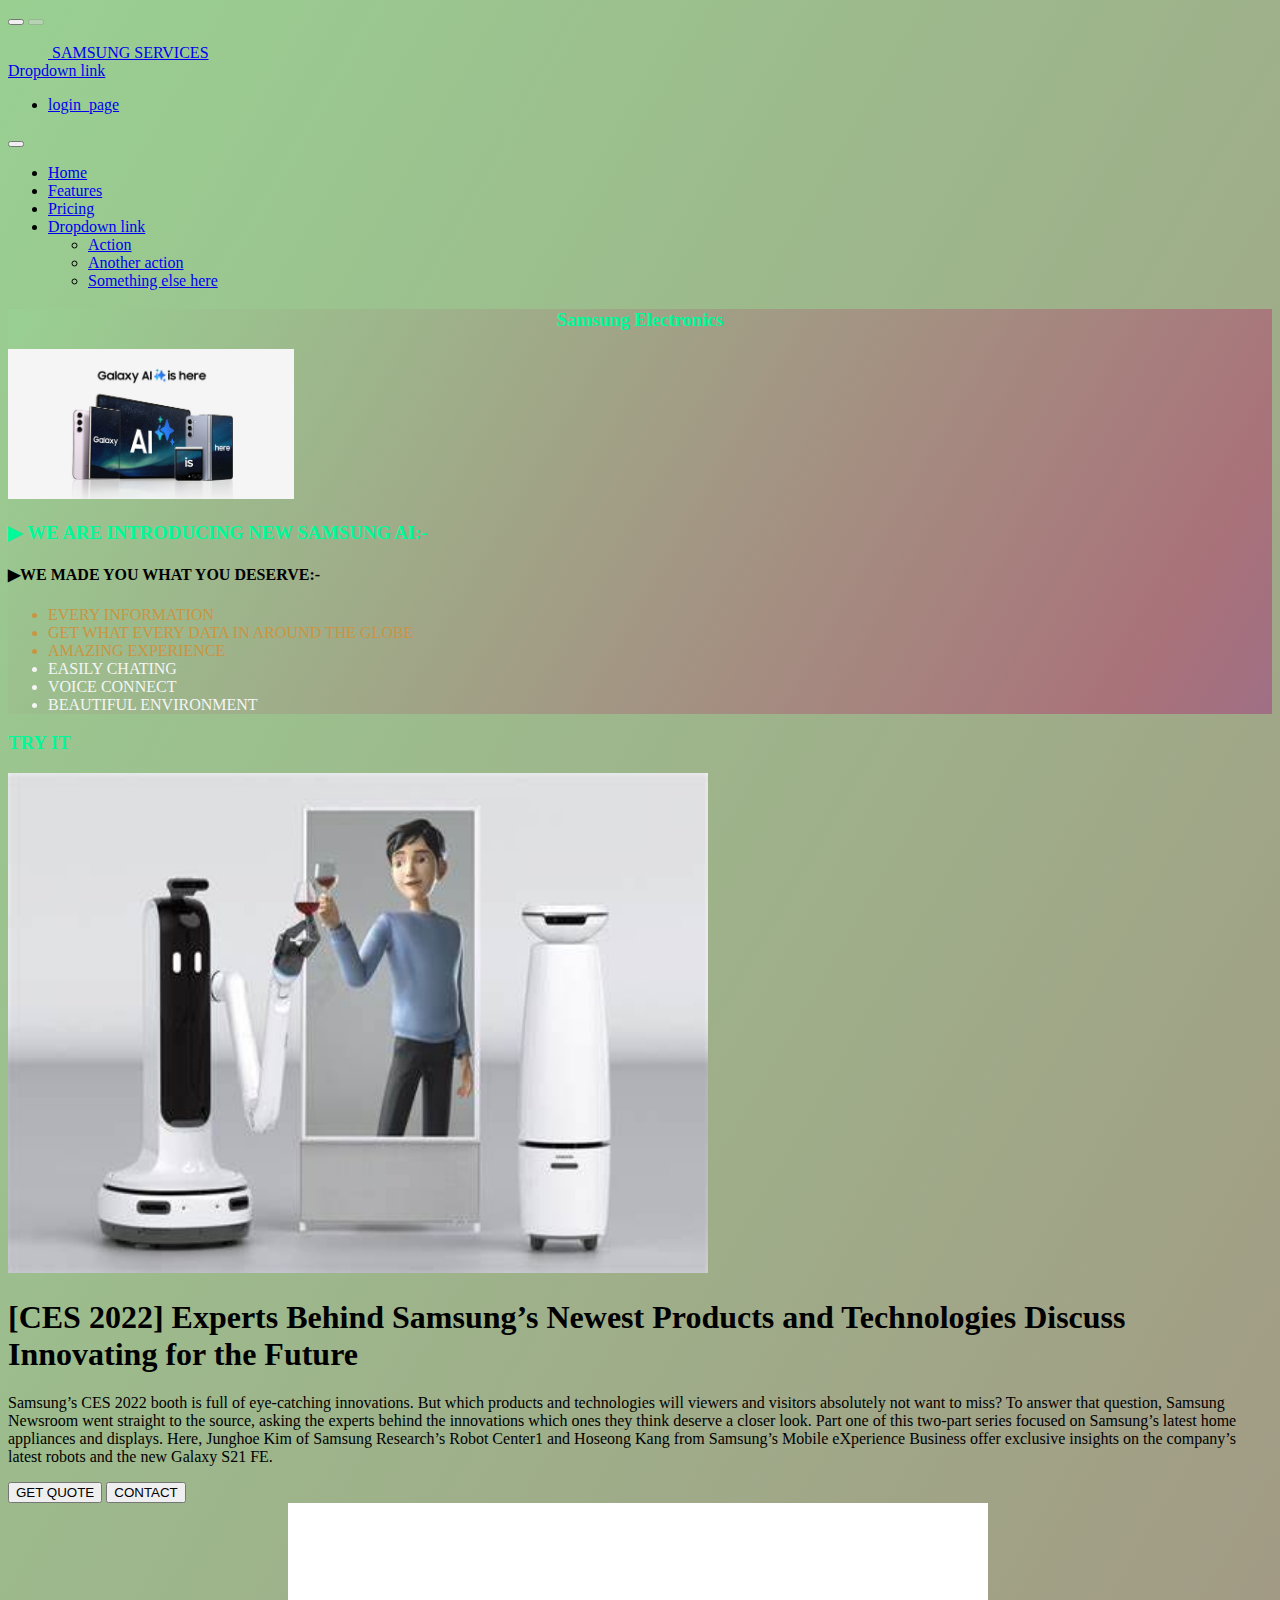
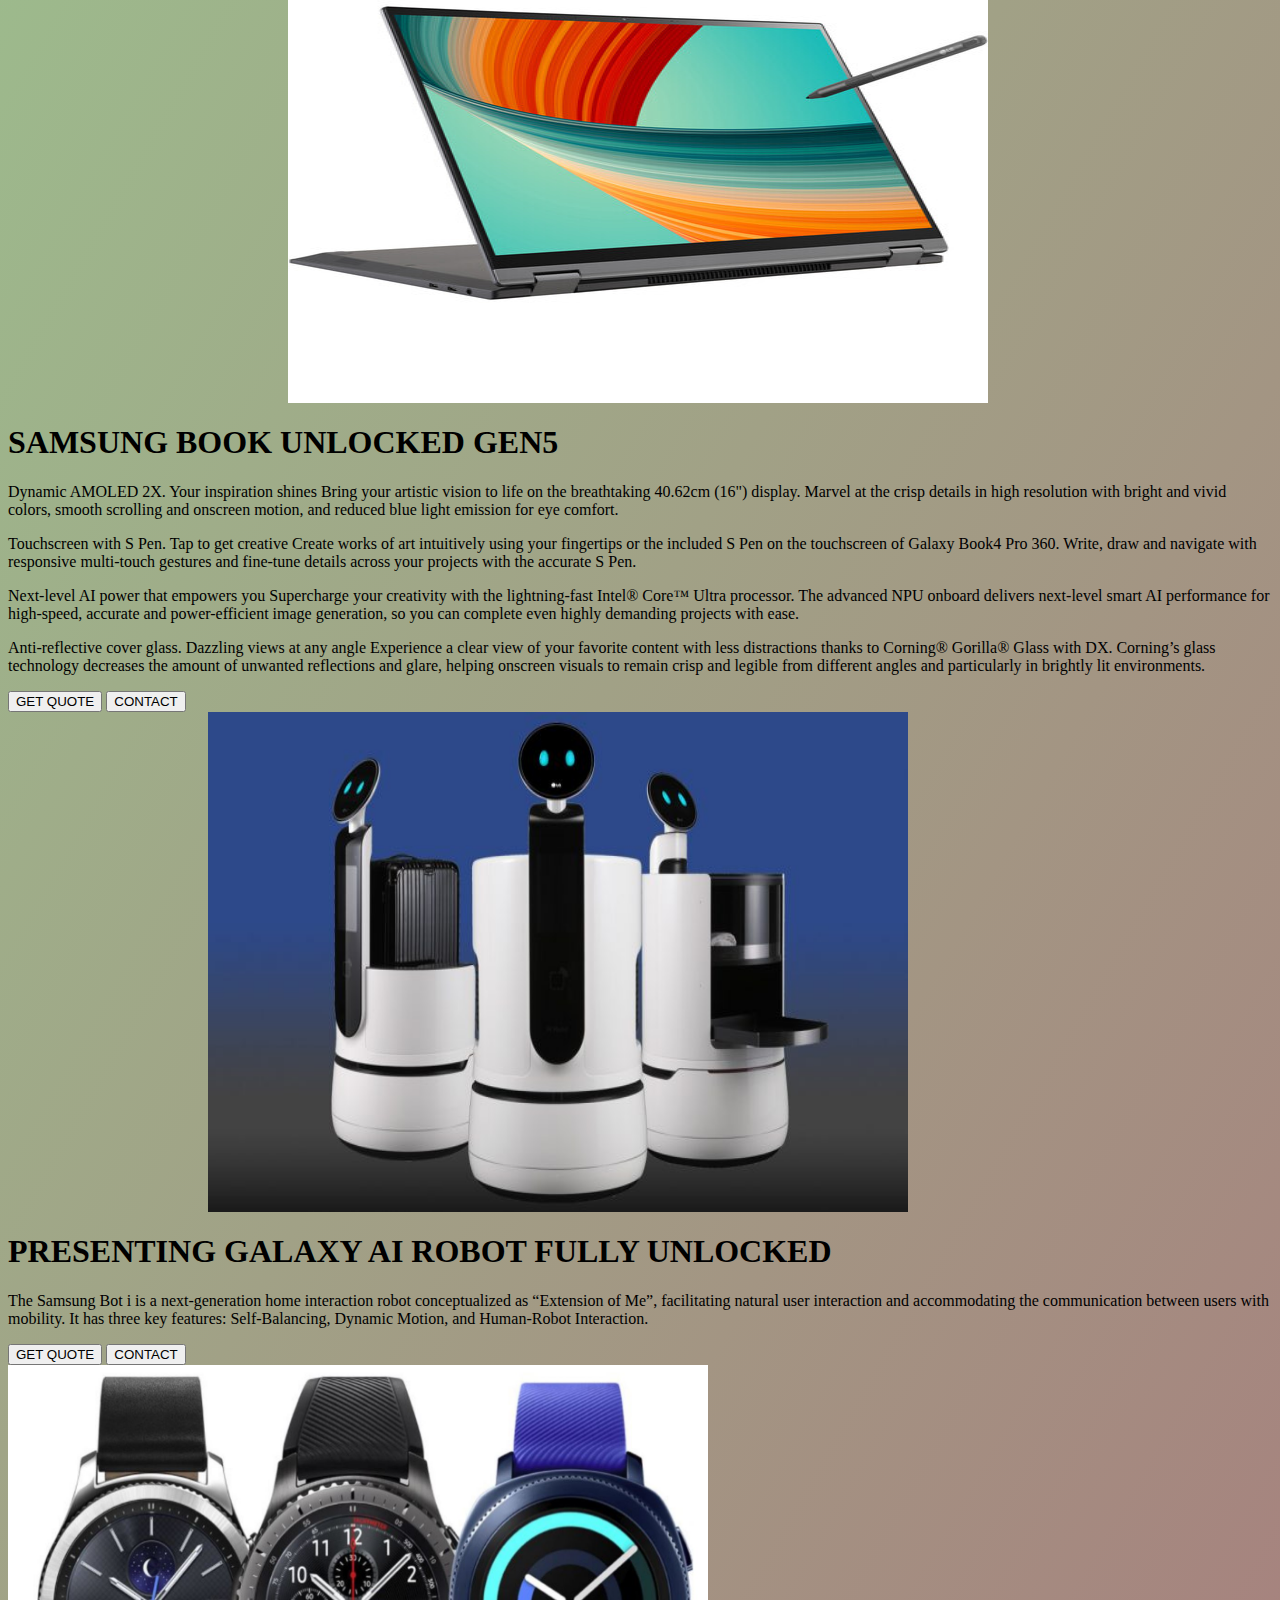
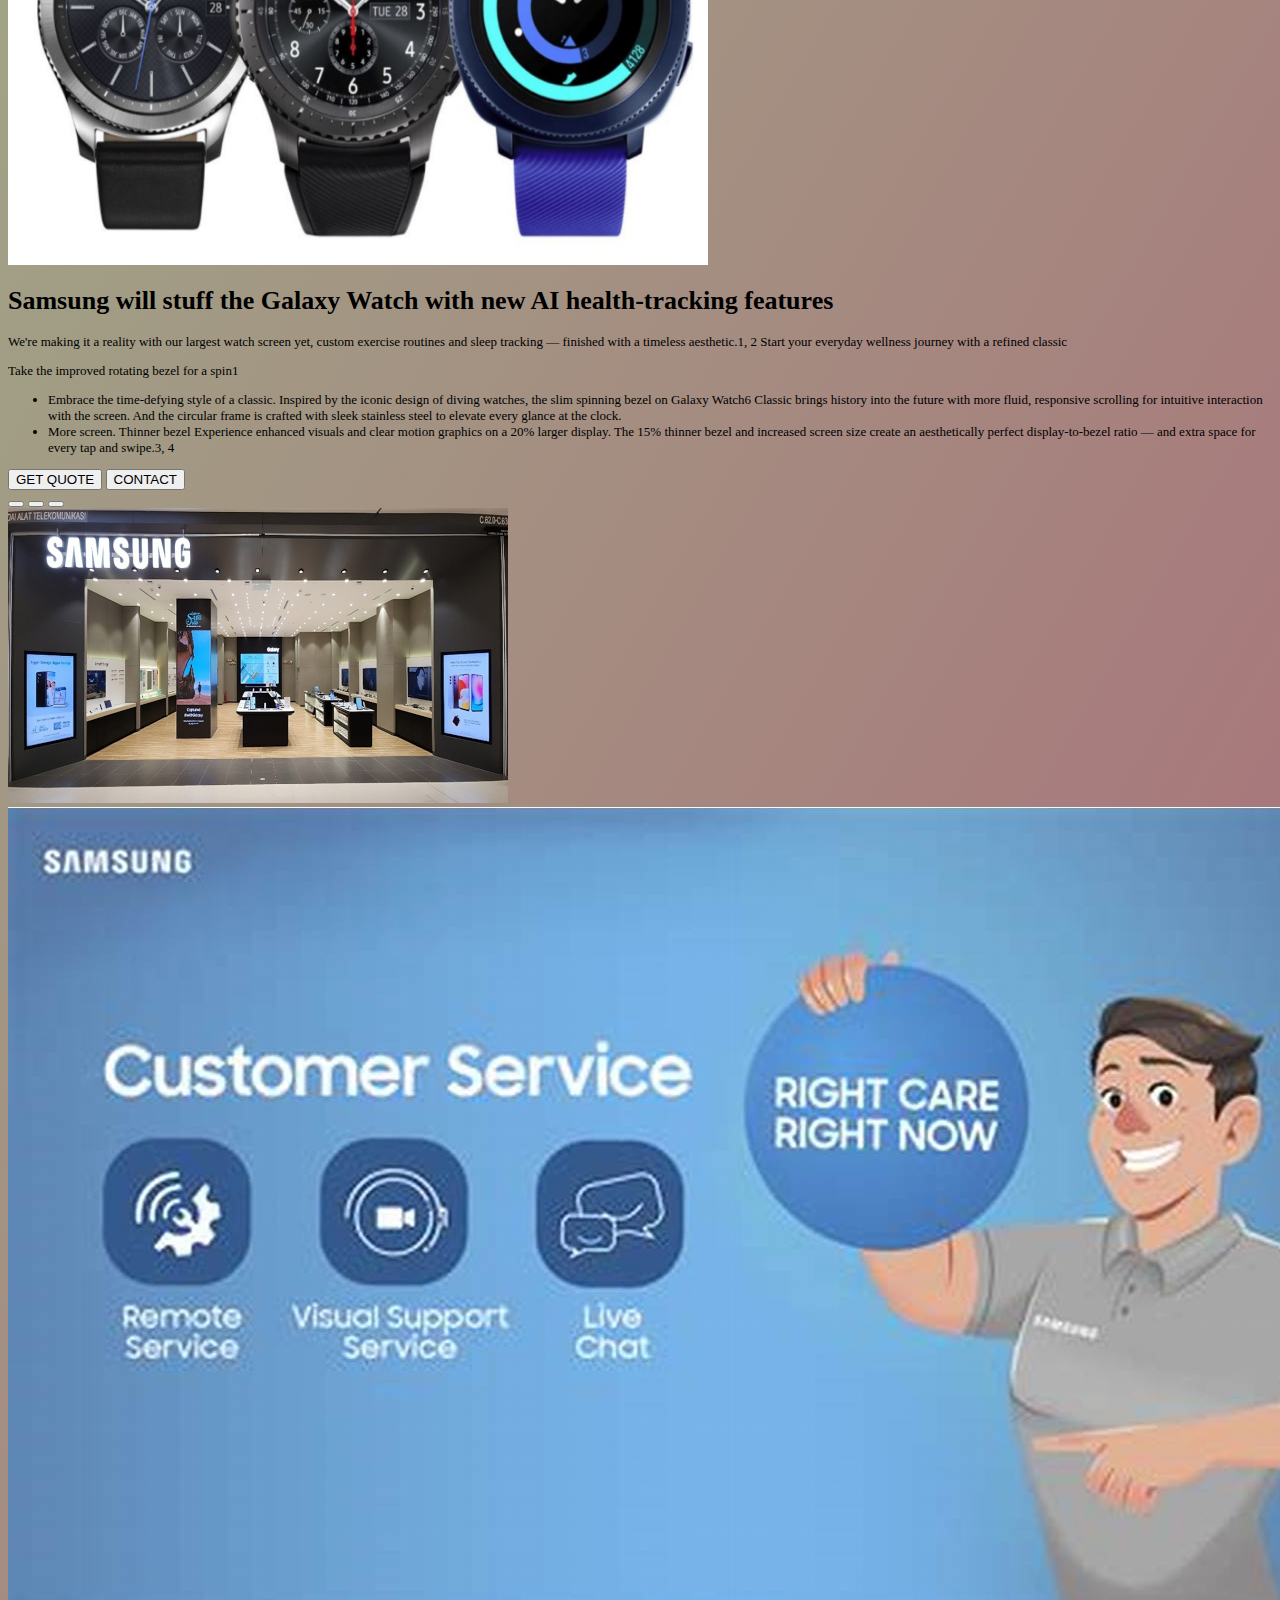
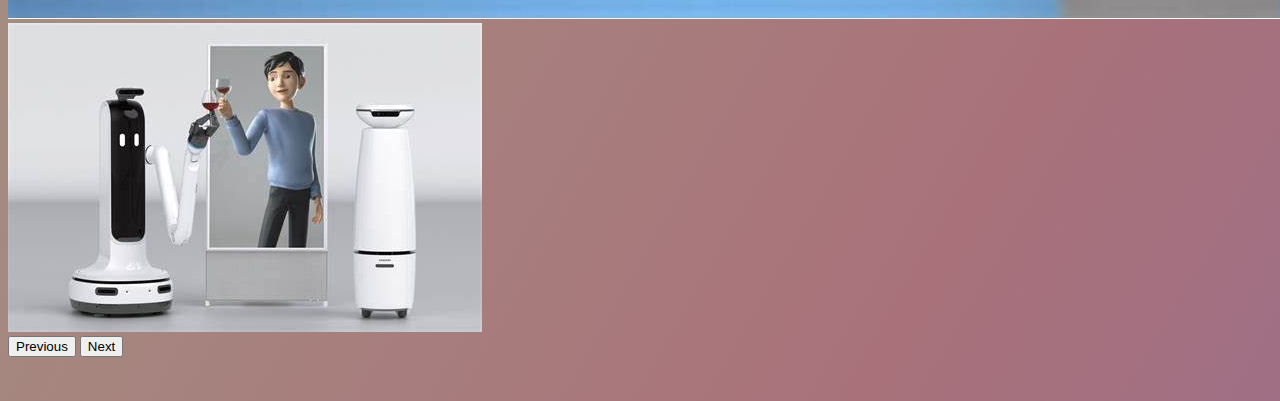
<file: index.html>
<!DOCTYPE html>
<html lang="en">
  <body class="gradient-background">
    
 
<head>

    <meta charset="UTF-8">
    <meta name="viewport" content="width=device-width, initial-scale=1.0">
    <title>samsung </title>
    
        <link rel="stylesheet" href="./main.css">
        <link href="https://cdn.jsdelivr.net/npm/bootstrap@5.3.0-alpha2/dist/css/bootstrap.min.css" rel="stylesheet"
    integrity="sha384-aFq/bzH65dt+w6FI2ooMVUpc+21e0SRygnTpmBvdBgSdnuTN7QbdgL+OapgHtvPp" crossorigin="anonymous">
        <div class="container">
          <div>
            
          </div>
          
            <header class="d-flex flex-wrap justify-content-center py-3 mb-4 border-bottom">
              <div>
                <div data-bs-theme="dark">
                  <button type="button" class="btn-close" aria-label="Close"></button>
                  <button type="button" class="btn-close" disabled aria-label=\></button>
                </div>
              </div>
              <a href="/" class="d-flex align-items-center mb-3 mb-md-0 me-md-auto link-body-emphasis text-decoration-none">
                <svg class="bi me-2" width="40" height="32"><use xlink:href="#bootstrap"></use></svg>
                <span class="fs-4">SAMSUNG SERVICES</span>
              </a>
              <div>
                <div class="dropdown">
                  <a class="btn btn-secondary dropdown-toggle" href="#" role="button" data-bs-toggle="dropdown" aria-expanded="false">
                    Dropdown link
                  </a>
                
                  <ul class="dropdown-menu">
                    <li><a class="dropdown-item" href="login2.html">login_page</a>
                    
                    </li>
           
                  </ul>
                </div>
              </div>
        
              <nav class="navbar navbar-expand-lg bg-body-tertiary">
                <div class="container-fluid">
                  <a class="navbar-brand" href="#"></a>
                  <button class="navbar-toggler" type="button" data-bs-toggle="collapse" data-bs-target="#navbarNavDropdown" aria-controls="navbarNavDropdown" aria-expanded="false" aria-label="Toggle navigation">
                    <span class="navbar-toggler-icon"></span>
                  </button>
                  <div class="collapse navbar-collapse" id="navbarNavDropdown">
                    <ul class="navbar-nav">
                      <li class="nav-item">
                        <a class="nav-link active" aria-current="page" href="#">Home</a>
                      </li>
                      <li class="nav-item">
                        <a class="nav-link" href="#">Features</a>
                      </li>
                      <li class="nav-item">
                        <a class="nav-link" href="#">Pricing</a>
                      </li>
                      <li class="nav-item dropdown">
                        <a class="nav-link dropdown-toggle" href="#" role="button" data-bs-toggle="dropdown" aria-expanded="false">
                          Dropdown link
                        </a>
                        <ul class="dropdown-menu">
                          <li><a class="dropdown-item" href="#">Action</a></li>
                          <li><a class="dropdown-item" href="#">Another action</a></li>
                          <li><a class="dropdown-item" href="#">Something else here</a></li>
                        </ul>
                      </li>
                    </ul>
                  </div>
                </div>
              </nav>
            </header>
          </div>
         
<section id="Samsung Electronics" class="gradient-background">
</head>
<body>
    <center><h3>Samsung Electronics</h3></center>
    <img src="./image/galaxyai_social-thumbnail_1200x630_v1.webp" class="d-block mx-lg-auto img-fluid" alt="app demo"  height="150">
     
</body>
<body class="my-class" class="gradient-backround">
<h3>▶ WE ARE INTRODUCING NEW SAMSUNG AI:-  </h3>
<H4>▶WE MADE YOU WHAT YOU DESERVE:-</H4>
<div class="box" >
    <ul> 
<LI class="done1"> EVERY INFORMATION </LI>
<LI class="done1">GET WHAT EVERY DATA IN AROUND THE GLOBE </LI>
<LI class="done1">AMAZING EXPERIENCE</LI>
<LI class="done5">EASILY CHATING </LI>
<LI class="done5">VOICE CONNECT</LI>
<LI class="done5">BEAUTIFUL ENVIRONMENT</LI>
<ul>
</div>
</section>

<H3>TRY IT </H3>
 <div class="grid-container">
    <div class="container col-xxl-12 px-10 py-8">
        <div class="row flex-lg-row-reverse align-items-center g-5 py-5">
          <div class="col-10 col-sm-8 col-lg-6">
            <img src="./image/SAMSUNG.IMG2.jpeg" class="d-block mx-lg-auto img-fluid" alt="" width="700" height="500" loading="lazy">
          </div>
          <div class="col-lg-6">
            <h1 class="display-5 fw-bold text-body-emphasis lh-1 mb-3">[CES 2022] Experts Behind Samsung’s Newest Products and Technologies Discuss Innovating for the Future</h1>
            <p class="lead">Samsung’s CES 2022 booth is full of eye-catching innovations. But which products and technologies will viewers and visitors absolutely not want to miss? To answer that question, Samsung Newsroom went straight to the source, asking the experts behind the innovations which ones they think deserve a closer look.

 

                Part one of this two-part series focused on Samsung’s latest home appliances and displays. Here, Junghoe Kim of Samsung Research’s Robot Center1 and Hoseong Kang from Samsung’s Mobile eXperience Business offer exclusive insights on the company’s latest robots and the new Galaxy S21 FE.
                
                 </p>
            <div class="d-grid gap-2 d-md-flex justify-content-md-start">
              <button type="button" class="btn btn-primary btn-lg px-4 me-md-2">GET QUOTE</button>
              <button type="button" class="btn btn-outline-secondary btn-lg px-4">CONTACT</button>
            </div>
          </div>
        </div>
      </div>
      
       
        <div class="row flex-lg-row-reverse align-items-center g-5 py-5">
         
          <div class="col-12 col-sm-10 col-lg-8">
            <img class="book-io" src="./image/LAPTOP.jpg" class="d-block mx-lg-auto img-fluid" alt="" width="700" height="500" loading="lazy">
          </div>
          <div class="col-lg-6">
            <h1 class="display-5 fw-bold text-body-emphasis lh-1 mb-3">SAMSUNG BOOK UNLOCKED GEN5</h1>
            <p class="lead"> Dynamic AMOLED 2X. Your inspiration shines
                Bring your artistic vision to life on the breathtaking 40.62cm (16") display. Marvel at the crisp details in high resolution with bright and vivid colors, smooth scrolling and onscreen motion, and reduced blue light emission for eye comfort.</p>
                
               <P> Touchscreen with S Pen. Tap to get creative
                Create works of art intuitively using your fingertips or the included S Pen on the touchscreen of Galaxy Book4 Pro 360. Write, draw and navigate with responsive multi-touch gestures and fine-tune details across your projects with the accurate S Pen.</P>
                
              <P>  Next-level AI power that empowers you
                Supercharge your creativity with the lightning-fast Intel® Core™ Ultra processor. The advanced NPU onboard delivers next-level smart AI performance for high-speed, accurate and power-efficient image generation, so you can complete even highly demanding projects with ease.</P>
                
                
               <P>Anti-reflective cover glass. Dazzling views at any angle
                Experience a clear view of your favorite content with less distractions thanks to Corning® Gorilla® Glass with DX. Corning’s glass technology decreases the amount of unwanted reflections and glare, helping onscreen visuals to remain crisp and legible from different angles and particularly in brightly lit environments.</p>
            <div class="d-grid gap-2 d-md-flex justify-content-md-start">
              <button type="button" class="btn btn-primary btn-lg px-4 me-md-2">GET QUOTE</button>
              <button type="button" class="btn btn-outline-secondary btn-lg px-4">CONTACT</button>
            </div>
          </div>
        </div>
      </div>
      
        <div class="row flex-lg-row-reverse align-items-center g-5 py-5">
          <div class="col-10 col-sm-10 col-lg-10">
           <img class="robot-image " src="./image/SAMSUNG ROBOT.jpg" class="d-block mx-lg-auto img-fluid" alt="" width="700" height="500" loading="lazy">
        </div>
          <div class="col-lg-10">
            <h1 class="display-5 fw-bold text-body-emphasis lh-1 mb-3">PRESENTING GALAXY AI ROBOT FULLY UNLOCKED</h1>
            <p class="lead">The Samsung Bot i is a next-generation home interaction robot conceptualized as “Extension of Me”, facilitating natural user interaction and accommodating the communication between users with mobility. It has three key features: Self-Balancing, Dynamic Motion, and Human-Robot Interaction.
                 </p>
            <div class="d-grid gap-2 d-md-flex justify-content-md-start">
              <button type="button" class="btn btn-primary btn-lg px-4 me-md-2">GET QUOTE</button>
              <button type="button" class="btn btn-outline-secondary btn-lg px-4">CONTACT</button>
            </div>
          </div>
        </div>
      </div>
      
      <div class="container col-xxl-12 px-10 py-8">
        <div class="watch-1">
        <div class="row flex-lg-row-reverse align-items-center g-5 py-5">
          <div class="col-16 col-sm-14 col-lg-10">

          <div class="left card"> <img  src="./image/gears2.jpeg" class="d-block mx-lg-auto img-fluid" alt="" width="700" height="500" loading="lazy">
          </div>
          <div class="col-lg-6">
            <h1 class="display-5 fw-bold text-body-emphasis lh-1 mb-3">Samsung will stuff the Galaxy Watch with new AI health-tracking features</h1>
            <p class="lead">We're making it a reality with our largest watch screen yet, custom exercise routines and sleep tracking — finished with a timeless aesthetic.1, 2

                Start your everyday wellness journey with a refined classic
                 </p>
                 <P>Take the improved
                    rotating bezel for a spin1
                    <UL>
                <LI>
                    Embrace the time-defying style of a classic. Inspired by the iconic design of diving watches, the slim spinning bezel on Galaxy Watch6 Classic brings history into the future with more fluid, responsive scrolling for intuitive interaction with the screen. And the circular frame is crafted with sleek stainless steel to elevate every glance at the clock.  
                </LI>
                <LI>More screen.
                    Thinner bezel
                    Experience enhanced visuals and clear motion graphics on a 20% larger display. The 15% thinner bezel and increased screen size create an aesthetically perfect display-to-bezel ratio — and extra space for every tap and swipe.3, 4</LI>
            </UL>
            </P>
            <div class="d-grid gap-5 d-md-flex justify-content-md-start">
              <button type="button" class="btn btn-primary btn-lg px-4 me-md-2">GET QUOTE</button>
              <button type="button" class="btn btn-outline-secondary btn-lg px-4">CONTACT</button>
            </div>
          </div>
        </div>
      </div>
</div>
</div>



</div>
  <section>
    <div class="container">
      <div id="carouselExampleIndicators" class="carousel slide">
        <div class="carousel-indicators">
          <button type="button" data-bs-target="#carouselExampleIndicators" data-bs-slide-to="0" class="active"
            aria-current="true" aria-label="Slide 1"></button>
          <button type="button" data-bs-target="#carouselExampleIndicators" data-bs-slide-to="1"
            aria-label="Slide 2"></button>
          <button type="button" data-bs-target="#carouselExampleIndicators" data-bs-slide-to="2"
            aria-label="Slide 3"></button>
        </div>
        <div class="carousel-inner">
          <div class="carousel-item active">
            <img src="./image/Samsung-Experience-Store-TRX.jpg" class="d-block w-100" alt="store">
          </div>
          <div class="carousel-item">
            <img src="./image/OIP.jpeg" class="d-block w-100" alt="global">
          </div>
          <div class="carousel-item">
            <img src="./image/SAMSUNG.IMG2.jpeg" class="d-block w-100" alt="support">
          </div>
        </div>
        <button class="carousel-control-prev" type="button" data-bs-target="#carouselExampleIndicators"
          data-bs-slide="prev">
          <span class="carousel-control-prev-icon" aria-hidden="true"></span>
          <span class="visually-hidden">Previous</span>
        </button>
        <button class="carousel-control-next" type="button" data-bs-target="#carouselExampleIndicators"
          data-bs-slide="next">
          <span class="carousel-control-next-icon" aria-hidden="true"></span>
          <span class="visually-hidden">Next</span>
        </button>
      </div>
    </div>
    <div class="container">
      <footer class="row row-cols-1 row-cols-sm-2 row-cols-md-5 py-5 my-5 border-top">
        <div class="col mb-3">
          <a href="/" class="d-flex align-items-center mb-3 link-body-emphasis text-decoration-none">
            <svg class="bi me-2" width="40" height="32"><use xlink:href="#bootstrap"></use></svg>
          </a>
          
        </div>
    
  </section>




  <section>

<script src="https://cdn.jsdelivr.net/npm/bootstrap@5.3.3/dist/js/bootstrap.bundle.min.js" integrity="sha384-YvpcrYf0tY3lHB60NNkmXc5s9fDVZLESaAA55NDzOxhy9GkcIdslK1eN7N6jIeHz" crossorigin="anonymous"></script>
</body>
</html>
 </body>
</file>
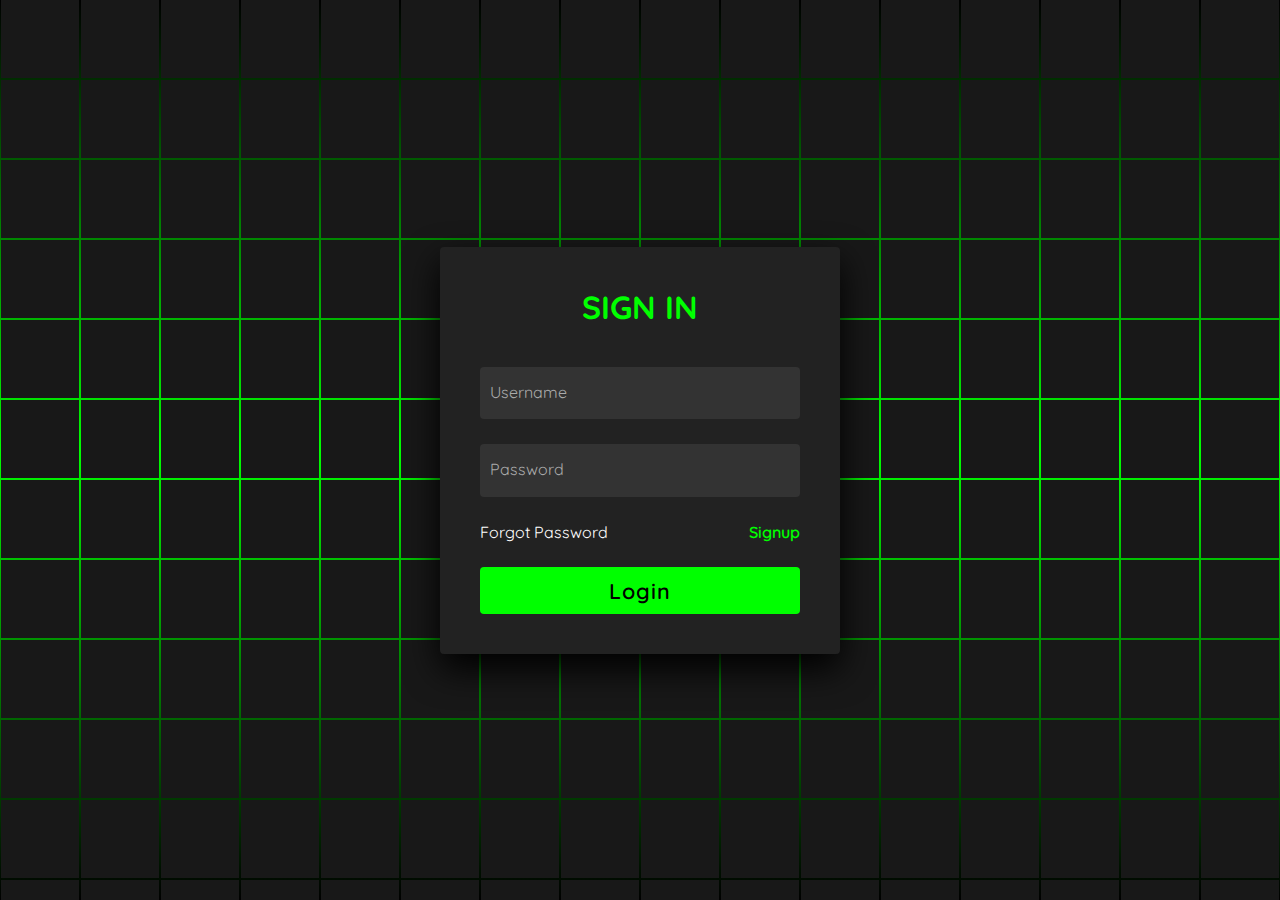
<file: login2.html>
<!doctype html>

<html lang="en"> 

 <head> 

  <meta charset="UTF-8"> 

  <title>login page</title> 

  <link rel="stylesheet" href="./login.css"> 




 </head> 

 <body> <!-- partial:index.partial.html --> 

  <section> <span></span> <span></span> <span></span> <span></span> <span></span> <span></span> <span></span> <span></span> <span></span> <span></span> <span></span> <span></span> <span></span> <span></span> <span></span> <span></span> <span></span> <span></span> <span></span> <span></span> <span></span> <span></span> <span></span> <span></span> <span></span> <span></span> <span></span> <span></span> <span></span> <span></span> <span></span> <span></span> <span></span> <span></span> <span></span> <span></span> <span></span> <span></span> <span></span> <span></span> <span></span> <span></span> <span></span> <span></span> <span></span> <span></span> <span></span> <span></span> <span></span> <span></span> <span></span> <span></span> <span></span> <span></span> <span></span> <span></span> <span></span> <span></span> <span></span> <span></span> <span></span> <span></span> <span></span> <span></span> <span></span> <span></span> <span></span> <span></span> <span></span> <span></span> <span></span> <span></span> <span></span> <span></span> <span></span> <span></span> <span></span> <span></span> <span></span> <span></span> <span></span> <span></span> <span></span> <span></span> <span></span> <span></span> <span></span> <span></span> <span></span> <span></span> <span></span> <span></span> <span></span> <span></span> <span></span> <span></span> <span></span> <span></span> <span></span> <span></span> <span></span> <span></span> <span></span> <span></span> <span></span> <span></span> <span></span> <span></span> <span></span> <span></span> <span></span> <span></span> <span></span> <span></span> <span></span> <span></span> <span></span> <span></span> <span></span> <span></span> <span></span> <span></span> <span></span> <span></span> <span></span> <span></span> <span></span> <span></span> <span></span> <span></span> <span></span> <span></span> <span></span> <span></span> <span></span> <span></span> <span></span> <span></span> <span></span> <span></span> <span></span> <span></span> <span></span> <span></span> <span></span> <span></span> <span></span> <span></span> <span></span> <span></span> <span></span> <span></span> <span></span> <span></span> <span></span> <span></span> <span></span> <span></span> <span></span> <span></span> <span></span> <span></span> <span></span> <span></span> <span></span> <span></span> <span></span> <span></span> <span></span> <span></span> <span></span> <span></span> <span></span> <span></span> <span></span> <span></span> <span></span> <span></span> <span></span> <span></span> <span></span> <span></span> <span></span> <span></span> <span></span> <span></span> <span></span> <span></span> <span></span> <span></span> <span></span> <span></span> <span></span> <span></span> <span></span> <span></span> <span></span> <span></span> <span></span> <span></span> <span></span> <span></span> <span></span> <span></span> <span></span> <span></span> <span></span> <span></span> <span></span> <span></span> <span></span> <span></span> <span></span> <span></span> <span></span> <span></span> <span></span> <span></span> <span></span> <span></span> <span></span> <span></span> <span></span> <span></span> <span></span> <span></span> <span></span> <span></span> <span></span> <span></span> <span></span> <span></span> <span></span> <span></span> <span></span> <span></span> <span></span> <span></span> <span></span> <span></span> <span></span> <span></span> <span></span> <span></span> <span></span> <span></span> <span></span> <span></span> <span></span> <span></span> <span></span> <span></span> <span></span> <span></span> <span></span> <span></span> <span></span> <span></span> <span></span> <span></span> 

   <div class="signin"> 

    <div class="content"> 

     <h2>Sign In</h2> 

     <div class="form"> 

      <div class="inputBox"> 

       <input type="text" required> <i>Username</i> 

      </div> 

      <div class="inputBox"> 

       <input type="password" required> <i>Password</i> 

      </div> 

      <div class="links"> <a href="#">Forgot Password</a> <a href="#">Signup</a> 

      </div> 

      <div class="inputBox"> 

       <input type="submit" value="Login"> 

      </div> 

     </div> 

    </div> 

   </div> 

  </section> <!-- partial --> 

 </body>

</html>
</file>
<file: main.css>
.gradient-background {
    background: linear-gradient(300deg, #5557da, #a9727a, #99d092);
    background-size: 180% 180%;
    animation: gradient-animation 18s ease infinite;
    
    
    
    background-color: #f2f2f2;
  
  }

.samsung-image{
    height:  18rem,  ;
    width: 18rem;
    border-radius: 50%;
    width: 400px;
    height: 400px;
    max-width: 800px;
 
    background-color: #f2f2f2;
   
}

.book-io{
    display: flex;
   
    max-width: 800px;
    font-family:Arial, Helvetica, sans-serif;
    background-color:#f2f2f2;
    margin-left:280px;
}

.robot-image{
    display: flex;
   
    max-width: 800px;
    font-family:Arial, Helvetica, sans-serif;
    background-color:#f2f2f2;
    margin-left:200px;
   
}
.watch-1{
    font-size:small;
    font-family: fantasy;
}

body{
    background-color: antiquewhite(255, 91, 91);
}

h3{
    color:mediumspringgreen;
}

li.done1{
    color: rgb(202, 149, 64);
}

li.done5{
    color: whitesmoke;
    
}
</file>
<file: login.css>
@import url('https://fonts.googleapis.com/css2?family=Quicksand:wght@300;400;500;600;700&display=swap');
*
{
  margin: 0;
  padding: 0;
  box-sizing: border-box;
  font-family: 'Quicksand', sans-serif;
}
body 
{
  display: flex;
  justify-content: center;
  align-items: center;
  min-height: 100vh;
  background: #000;
}
section 
{
  position: absolute;
  width: 100vw;
  height: 100vh;
  display: flex;
  justify-content: center;
  align-items: center;
  gap: 2px;
  flex-wrap: wrap;
  overflow: hidden;
}
section::before 
{
  content: '';
  position: absolute;
  width: 100%;
  height: 100%;
  background: linear-gradient(#000,#0f0,#000);
  animation: animate 5s linear infinite;
}
@keyframes animate 
{
  0%
  {
    transform: translateY(-100%);
  }
  100%
  {
    transform: translateY(100%);
  }
}
section span 
{
  position: relative;
  display: block;
  width: calc(6.25vw - 2px);
  height: calc(6.25vw - 2px);
  background: #181818;
  z-index: 2;
  transition: 1.5s;
}
section span:hover 
{
  background: #0f0;
  transition: 0s;
}

section .signin
{
  position: absolute;
  width: 400px;
  background: #222;  
  z-index: 1000;
  display: flex;
  justify-content: center;
  align-items: center;
  padding: 40px;
  border-radius: 4px;
  box-shadow: 0 15px 35px rgba(0,0,0,9);
}
section .signin .content 
{
  position: relative;
  width: 100%;
  display: flex;
  justify-content: center;
  align-items: center;
  flex-direction: column;
  gap: 40px;
}
section .signin .content h2 
{
  font-size: 2em;
  color: #0f0;
  text-transform: uppercase;
}
section .signin .content .form 
{
  width: 100%;
  display: flex;
  flex-direction: column;
  gap: 25px;
}
section .signin .content .form .inputBox
{
  position: relative;
  width: 100%;
}
section .signin .content .form .inputBox input 
{
  position: relative;
  width: 100%;
  background: #333;
  border: none;
  outline: none;
  padding: 25px 10px 7.5px;
  border-radius: 4px;
  color: #fff;
  font-weight: 500;
  font-size: 1em;
}
section .signin .content .form .inputBox i 
{
  position: absolute;
  left: 0;
  padding: 15px 10px;
  font-style: normal;
  color: #aaa;
  transition: 0.5s;
  pointer-events: none;
}
.signin .content .form .inputBox input:focus ~ i,
.signin .content .form .inputBox input:valid ~ i
{
  transform: translateY(-7.5px);
  font-size: 0.8em;
  color: #fff;
}
.signin .content .form .links 
{
  position: relative;
  width: 100%;
  display: flex;
  justify-content: space-between;
}
.signin .content .form .links a 
{
  color: #fff;
  text-decoration: none;
}
.signin .content .form .links a:nth-child(2)
{
  color: #0f0;
  font-weight: 600;
}
.signin .content .form .inputBox input[type="submit"]
{
  padding: 10px;
  background: #0f0;
  color: #000;
  font-weight: 600;
  font-size: 1.35em;
  letter-spacing: 0.05em;
  cursor: pointer;
}
input[type="submit"]:active
{
  opacity: 0.6;
}
@media (max-width: 900px)
{
  section span 
  {
    width: calc(10vw - 2px);
    height: calc(10vw - 2px);
  }
}
@media (max-width: 600px)
{
  section span 
  {
    width: calc(20vw - 2px);
    height: calc(20vw - 2px);
  }
}
</file>
